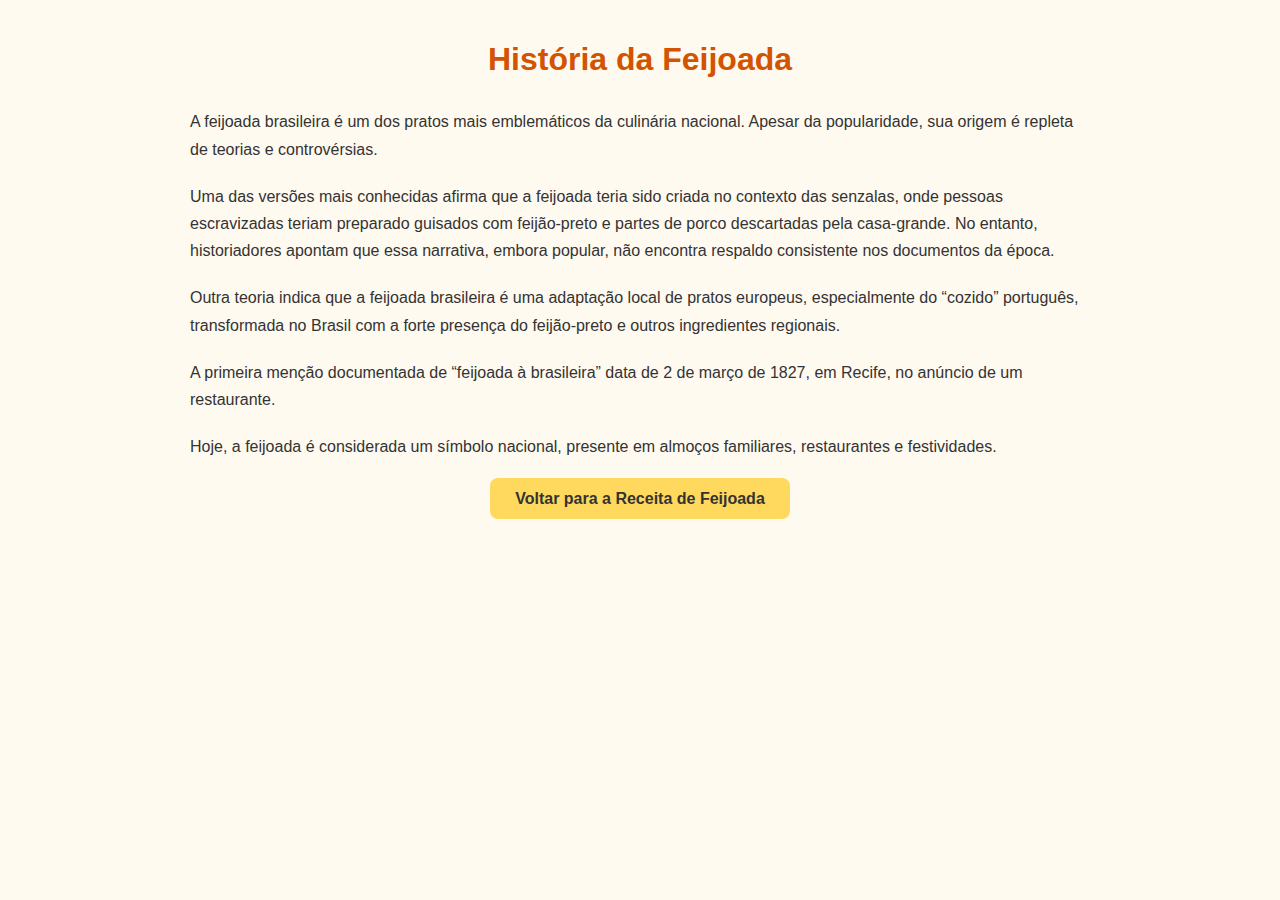
<file: histoiriafeijoada.html>
<!DOCTYPE html>
<html lang="pt-BR">
<head>
    <meta charset="UTF-8">
    <meta name="viewport" content="width=device-width, initial-scale=1.0">
    <title>História da Feijoada</title>
    <link rel="stylesheet" href="style.css">
</head>
<body>

    <h1>História da Feijoada</h1>

    <p>
        A feijoada brasileira é um dos pratos mais emblemáticos da culinária nacional. Apesar da popularidade, sua origem é repleta de teorias e controvérsias. 
    </p>

    <p>
        Uma das versões mais conhecidas afirma que a feijoada teria sido criada no contexto das senzalas, onde pessoas escravizadas teriam preparado guisados com feijão-preto e partes de porco descartadas pela casa-grande. 
        No entanto, historiadores apontam que essa narrativa, embora popular, não encontra respaldo consistente nos documentos da época. 
    </p>

    <p>
        Outra teoria indica que a feijoada brasileira é uma adaptação local de pratos europeus, especialmente do “cozido” português, transformada no Brasil com a forte presença do feijão-preto e outros ingredientes regionais. 
    </p>

    <p>
        A primeira menção documentada de “feijoada à brasileira” data de 2 de março de 1827, em Recife, no anúncio de um restaurante. 
    </p>

    <p>
        Hoje, a feijoada é considerada um símbolo nacional, presente em almoços familiares, restaurantes e festividades. 
    </p>

    <div class="button-container">
        <a href="suldeste.html">Voltar para a Receita de Feijoada</a>
    </div>

</body>
</html>
</file>
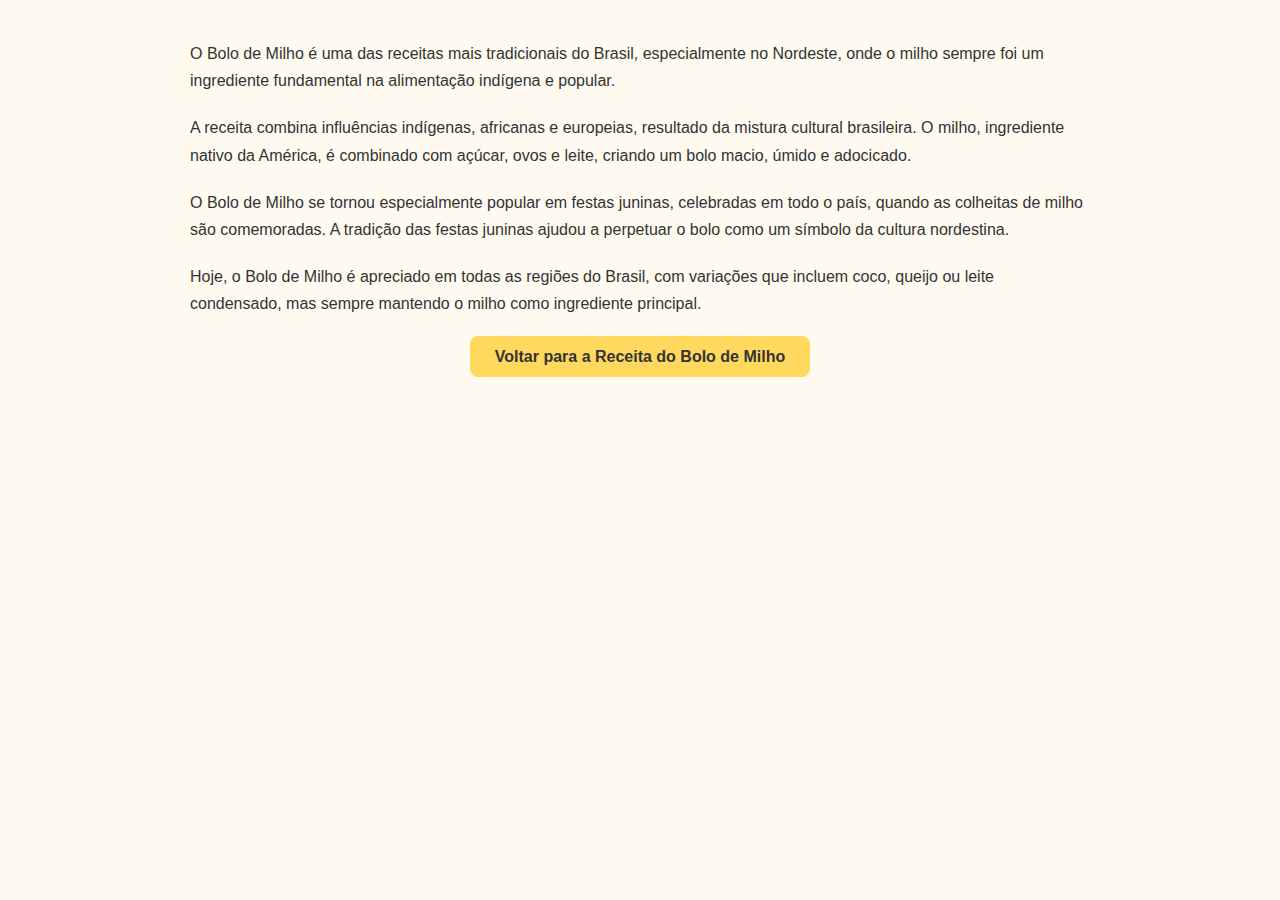
<file: historia bolodemilho.html>
<!DOCTYPE html>
<html lang="pt-BR">
<head>
    <meta charset="UTF-8">
    <meta name="viewport" content="width=device-width, initial-scale=1.0">
    <title>História do Bolo de Milho</title>
    <link rel="stylesheet" href="style.css">
</head>
<body>

    <p>
        O Bolo de Milho é uma das receitas mais tradicionais do Brasil, especialmente no Nordeste, onde o milho sempre foi um ingrediente fundamental na alimentação indígena e popular. 
    </p>

    <p>
        A receita combina influências indígenas, africanas e europeias, resultado da mistura cultural brasileira. O milho, ingrediente nativo da América, é combinado com açúcar, ovos e leite, criando um bolo macio, úmido e adocicado.         
    </p>

    <p>
        O Bolo de Milho se tornou especialmente popular em festas juninas, celebradas em todo o país, quando as colheitas de milho são comemoradas. A tradição das festas juninas ajudou a perpetuar o bolo como um símbolo da cultura nordestina. 
    </p>

    <p>
        Hoje, o Bolo de Milho é apreciado em todas as regiões do Brasil, com variações que incluem coco, queijo ou leite condensado, mas sempre mantendo o milho como ingrediente principal. 
    </p>

    <div class="button-container">
        <a href="nordeste.html">Voltar para a Receita do Bolo de Milho</a>
    </div>

</body>
</html>
</file>
<file: style.css>
#apresentacao {
    background-color: #ffc70e; /* tom suave amarelo pastel */
    border-radius: 12px;
    padding: 20px;
    box-shadow: 0 0 10px rgba(3, 3, 3, 0.1);
}
/* Justifica os textos das duas seções */
/* Justifica os textos das duas seções */
#introducao-nordeste p,
#culinaria-nordeste p {
    text-align: justify;
    line-height: 1.7;     /* espaço entre linhas */
    font-size: 18px;
    margin: 20px auto;
    width: 80%;           /* centraliza e limita a largura */
}

/* Espaço entre o texto e a imagem */
#imagem-nordeste {
    text-align: center;   /* centraliza a imagem */
    margin-top: 40px;     /* distancia a imagem do texto anterior */
}

#imagem-nordeste img {
    border-radius: 12px;  /* bordas arredondadas para estética */
    box-shadow: 0 4px 8px rgba(0,0,0,0.1); /* leve sombra */
}
/* Texto justificado para a seção Sudeste */

#culinaria-sudeste p {
    text-align: justify;
    line-height: 1.7;     /* espaço entre linhas */
    font-size: 18px;
    margin: 20px auto;
    width: 80%;           /* centraliza e limita a largura */
}

/* Espaço entre o texto e a imagem Sudeste */
#imagem-sudeste {
    text-align: center;   /* centraliza a imagem */
    margin-top: 40px;     /* distancia a imagem do texto anterior */
}

#imagem-sudeste img {
    border-radius: 12px;  /* bordas arredondadas para estética */
    box-shadow: 0 4px 8px rgba(0,0,0,0.1); /* leve sombra */
}

/* Container dos botões */
.container-botoes {
    display: flex;               /* ativa flexbox */
    justify-content: center;     /* centraliza horizontalmente */
    gap: 20px;                   /* espaço entre os botões */
    margin: 40px 0;              /* distância vertical */
}

/* Estilo dos botões */
.btn-regiao {
    background-color: #ffd95d;   /* tom amarelo pastel */
    border: none;
    padding: 12px 25px;
    border-radius: 8px;
    font-size: 16px;
    cursor: pointer;
    transition: all 0.3s ease;
}

.btn-regiao:hover {
    background-color: #ffc107;  /* tom mais forte ao passar o mouse */
    transform: scale(1.05);     /* leve aumento */
}
/* Estilo geral para tabelas */
table {
    width: 100%;
    border-collapse: collapse; /* Remove espaços entre bordas */
    margin: 20px 0;
    font-size: 16px;
    background-color: #fff8e1; /* tom amarelo pastel leve */
    border-radius: 10px;
    overflow: hidden;
    box-shadow: 0 4px 8px rgba(0,0,0,0.1); /* sombra suave */
}

/* Cabeçalho da tabela */
table th {
    background-color: #ffd95d; /* tom amarelo mais intenso */
    padding: 12px;
    text-align: left;
    border-bottom: 2px solid #f0c14b;
}

/* Células da tabela */
table td {
    padding: 10px;
    border-bottom: 1px solid #f0e1a1; /* linha suave entre linhas */
}

/* Última linha sem borda */
table tr:last-child td {
    border-bottom: none;
}

/* Estilo para listas */
ul {
    background-color: #fff8e1; /* tom amarelo pastel leve */
    padding: 15px 20px;
    border-radius: 10px;
    list-style-type: disc; /* bolinha */
    line-height: 1.7;
    box-shadow: 0 4px 8px rgba(0,0,0,0.05);
    margin: 20px 0;
}

ul li {
    margin-bottom: 10px;
    padding-left: 5px;
}
/* Estilo das imagens das receitas */
img {
    display: block;           /* centraliza a imagem */
    margin: 20px auto;        /* espaço acima e abaixo */
    max-width: 300px;         /* largura máxima da imagem */
    width: 100%;              /* responsiva */
    border-radius: 12px;      /* bordas arredondadas */
    box-shadow: 0 4px 8px rgba(0,0,0,0.1); /* sombra suave */
}
/* ===== Estilo Geral ===== */
body {
    font-family: Arial, sans-serif;
    padding: 20px;
    max-width: 900px;
    margin: 0 auto;
    background-color: #fffaf0; /* tom amarelo pastel */
    color: #333;
}

/* ===== Títulos ===== */
h1 {
    text-align: center;
    color: #d35400; /* laranja escuro */
    margin-bottom: 30px;
}

h2 {
    margin-top: 30px;
}

/* ===== Parágrafos ===== */
p {
    line-height: 1.7;
    margin: 20px 0;
}

/* ===== Fontes/Referências ===== */
.fonte {
    display: block;
    font-size: 14px;
    color: #555;
    margin-top: 5px;
}

.fonte a {
    color: #d35400;
    text-decoration: none;
}

.fonte a:hover {
    text-decoration: underline;
}

/* ===== Botões ===== */
.button-container {
    text-align: center;
    margin: 30px 0;
}   

.button-container a {
    background-color: #ffd95d; /* amarelo pastel */
    color: #333;
    padding: 12px 25px;
    margin: 0 10px;
    text-decoration: none;
    border-radius: 8px;
    font-weight: bold;
    transition: background-color 0.3s ease;
}

.button-container a:hover {
    background-color: #f0c14b; /* tom mais escuro ao passar o mouse */
}
</file>
